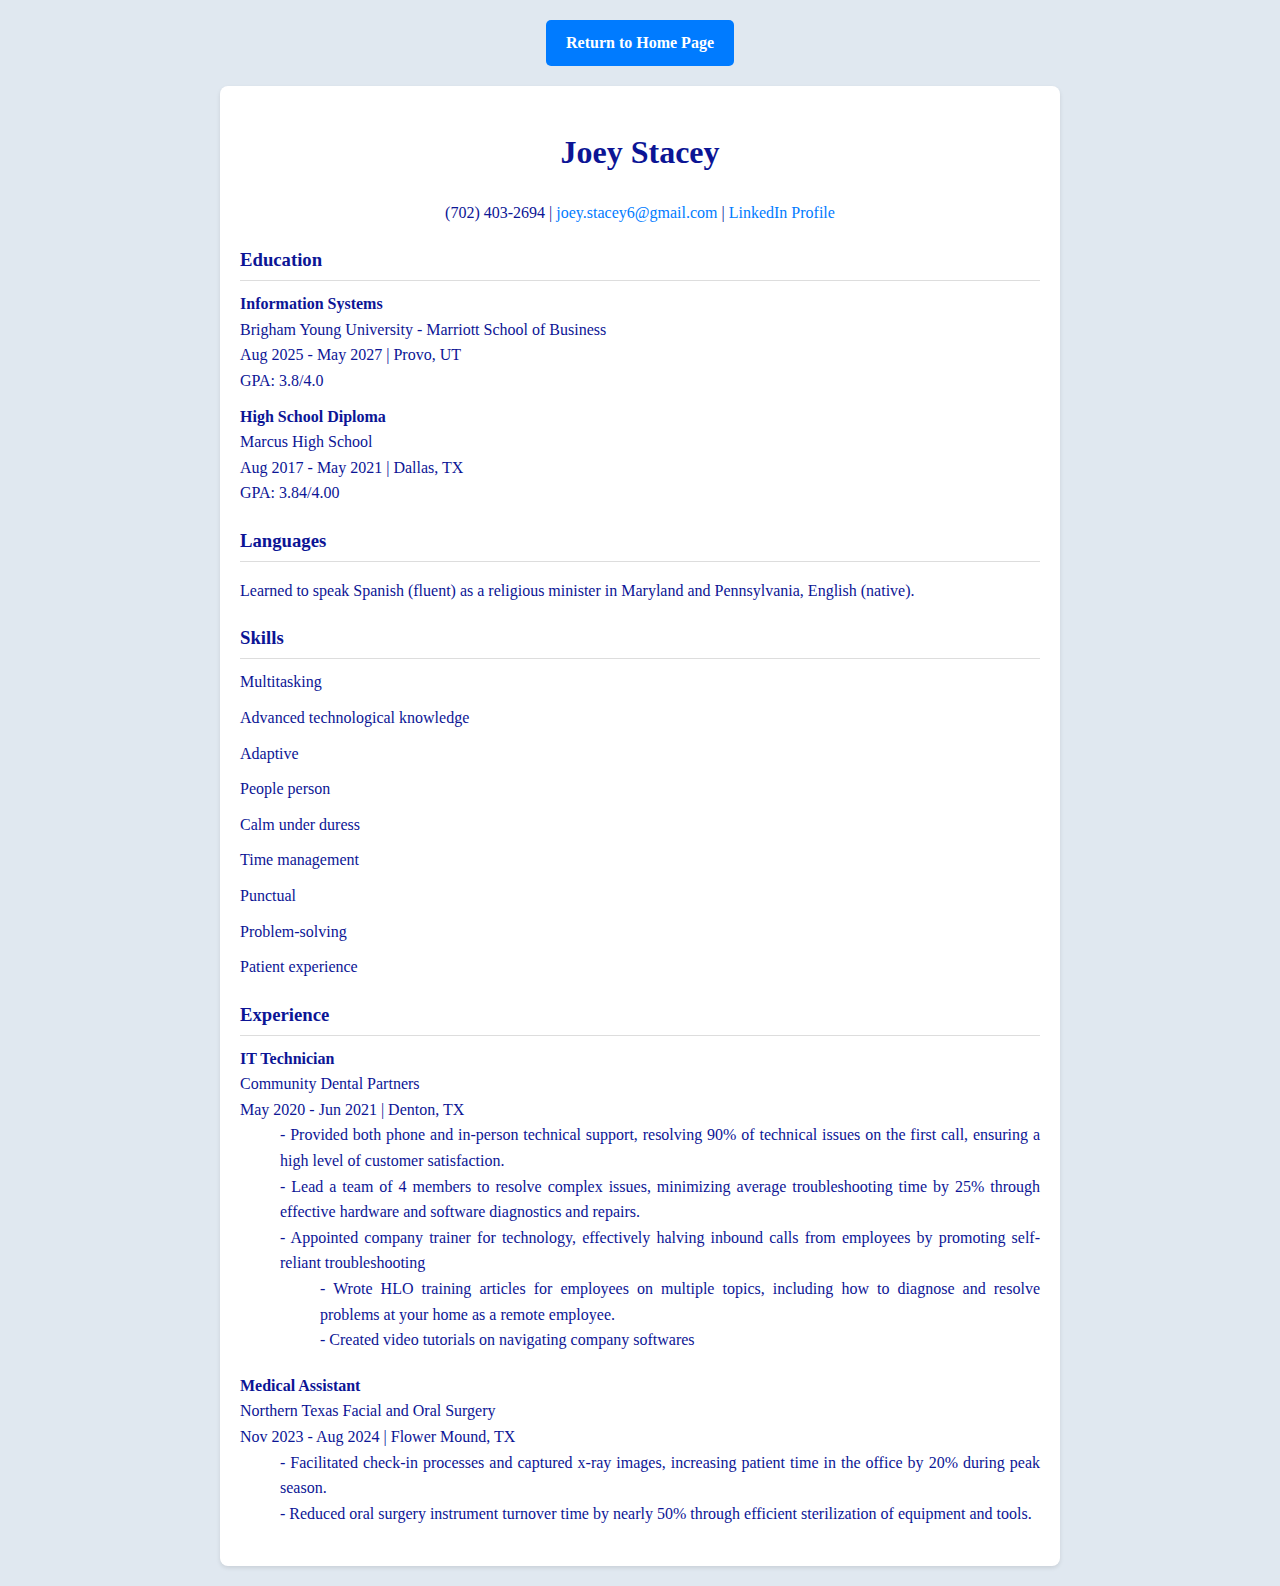
<file: HTML/scratch-resume.html>
<!DOCTYPE html>
<html lang="en">
<head>
    <meta charset="UTF-8">
    <meta name="viewport" content="width=device-width, initial-scale=1.0">
    <title>Document</title>
    <link rel="stylesheet" href="../css/customstyles.css">

</head>
<body class="resume-page">
    
<div style="text-align: center; margin-top: 20px;">
    <a href="../index.html" class="return-button">Return to Home Page</a>
</div>
    
    <!-- RESUME -->

<div class="container">
    <h1>Joey Stacey</h1>
    <div class="contact-info">
        <p>(702) 403-2694 | <a href="mailto:joey.stacey6@gmail.com">joey.stacey6@gmail.com</a> | <a href="https://www.linkedin.com/in/joey-stacey-43b121323" target="_blank">LinkedIn Profile</a></p>
    </div>

    <div class="section">
        <h3>Education</h3>
        <ul>
            <li>
                <strong>Information Systems</strong><br>
                Brigham Young University - Marriott School of Business<br>
                Aug 2025 - May 2027 | Provo, UT<br>
                GPA: 3.8/4.0
            </li>
            <li>
                <strong>High School Diploma</strong><br>
                Marcus High School<br>
                Aug 2017 - May 2021 | Dallas, TX<br>
                GPA: 3.84/4.00
            </li>
        </ul>
    </div>

    <div class="section">
        <h3>Languages</h3>
        <p>Learned to speak Spanish (fluent) as a religious minister in Maryland and Pennsylvania, English (native).</p>
    </div>

    <div class="section">
        <h3>Skills</h3>
        <ul>
            <li>Multitasking</li>
            <li>Advanced technological knowledge</li>
            <li>Adaptive</li>
            <li>People person</li>
            <li>Calm under duress</li>
            <li>Time management</li>
            <li>Punctual</li>
            <li>Problem-solving</li>
            <li>Patient experience</li>
        </ul>
    </div>

    <div class="section">
        <h3>Experience</h3>
        <ul>
            <li>
                <strong>IT Technician</strong><br>
                Community Dental Partners<br>
                May 2020 - Jun 2021 | Denton, TX<br>
                <ol>
                - Provided both phone and in-person technical support, resolving 90% of technical issues on the first call, ensuring a high level of customer satisfaction.<br>
                - Lead a team of 4 members to resolve complex issues, minimizing average troubleshooting time by 25% through effective hardware and software diagnostics and repairs.<br>
                - Appointed company trainer for technology, effectively halving inbound calls from employees by promoting self-reliant troubleshooting <br>
                    <ol>
                        - Wrote HLO training articles for employees on multiple topics, including how to diagnose and resolve problems at your home as a remote employee. <br>
                        - Created video tutorials on navigating company softwares
                    </ol>
                </ol>
            </li>
            <li>
                <strong>Medical Assistant</strong><br>
                Northern Texas Facial and Oral Surgery<br>
                Nov 2023 - Aug 2024 | Flower Mound, TX<br>
                <ol>
                - Facilitated check-in processes and captured x-ray images, increasing patient time in the office by 20% during peak season.<br>
                - Reduced oral surgery instrument turnover time by nearly 50% through efficient sterilization of equipment and tools.
                </ol>
            </li>
        </ul>
    </div>
</div>
</body>


</body>
</html>
</file>
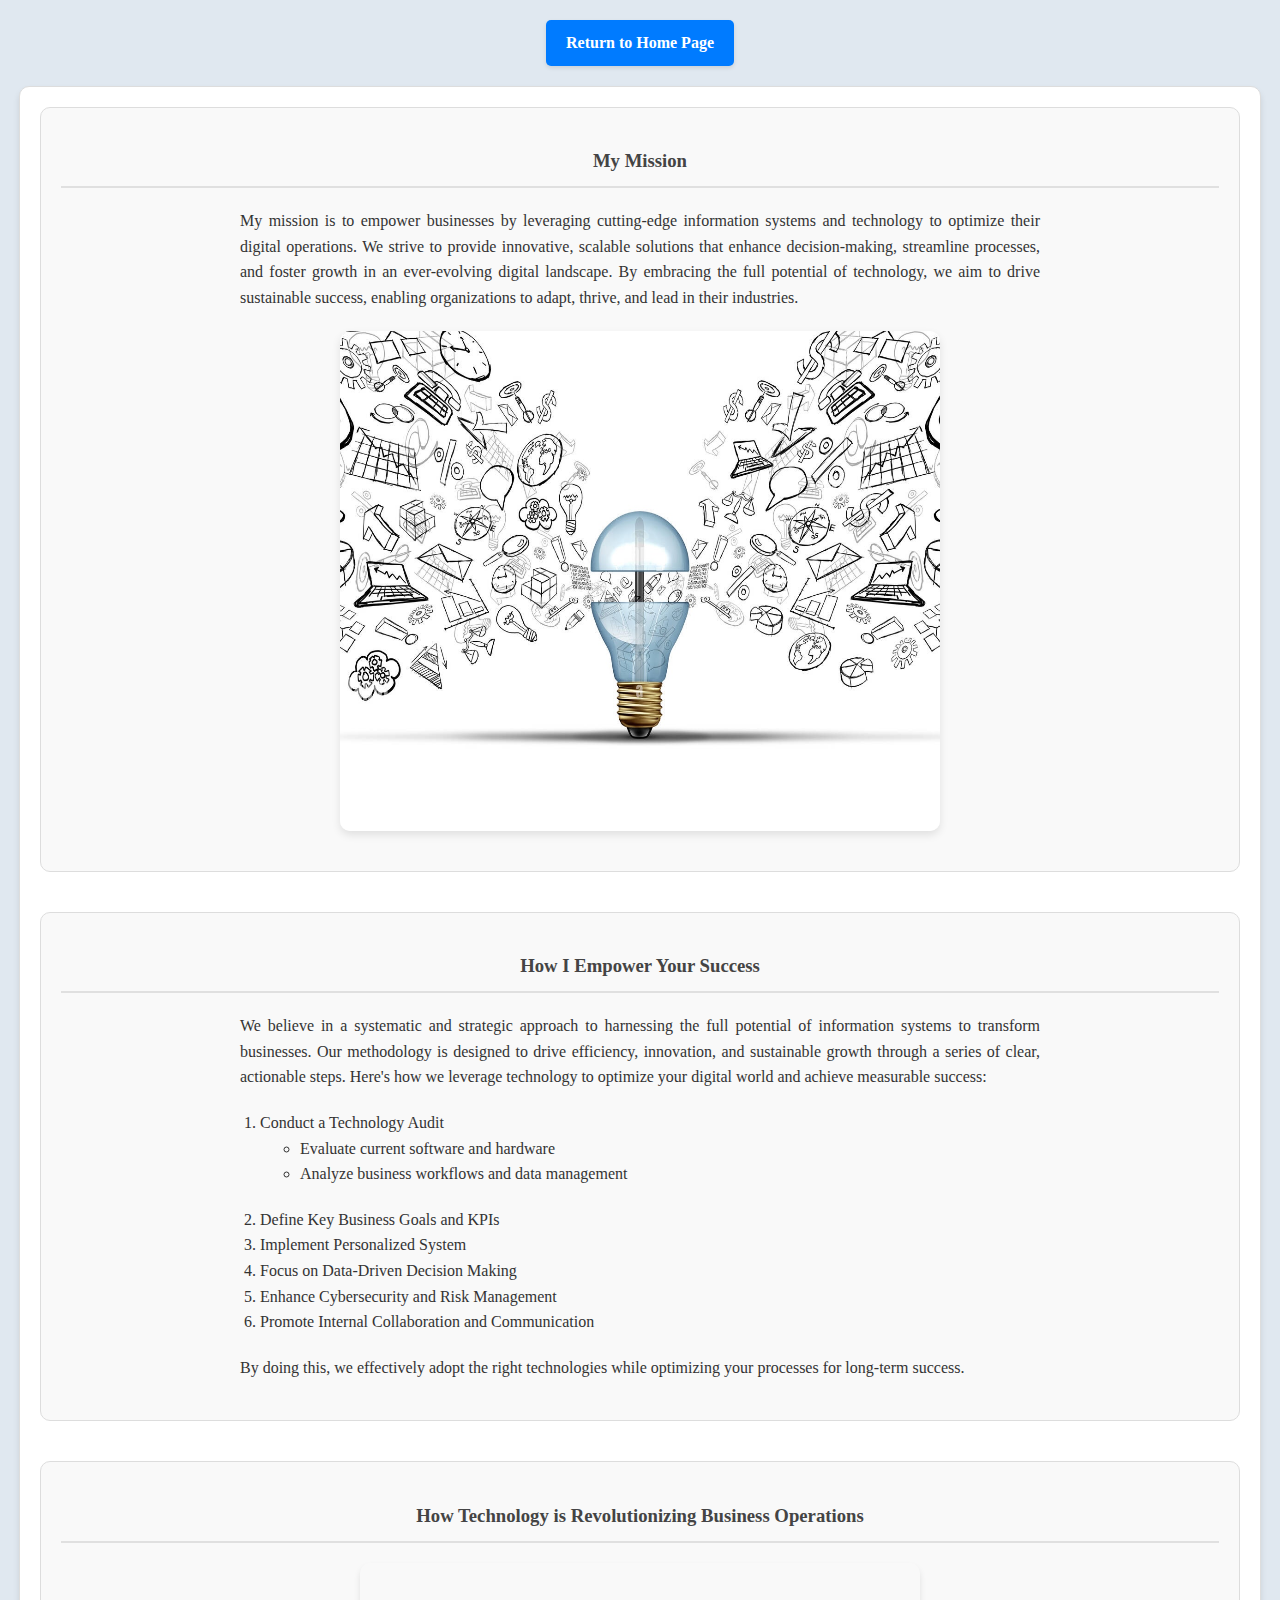
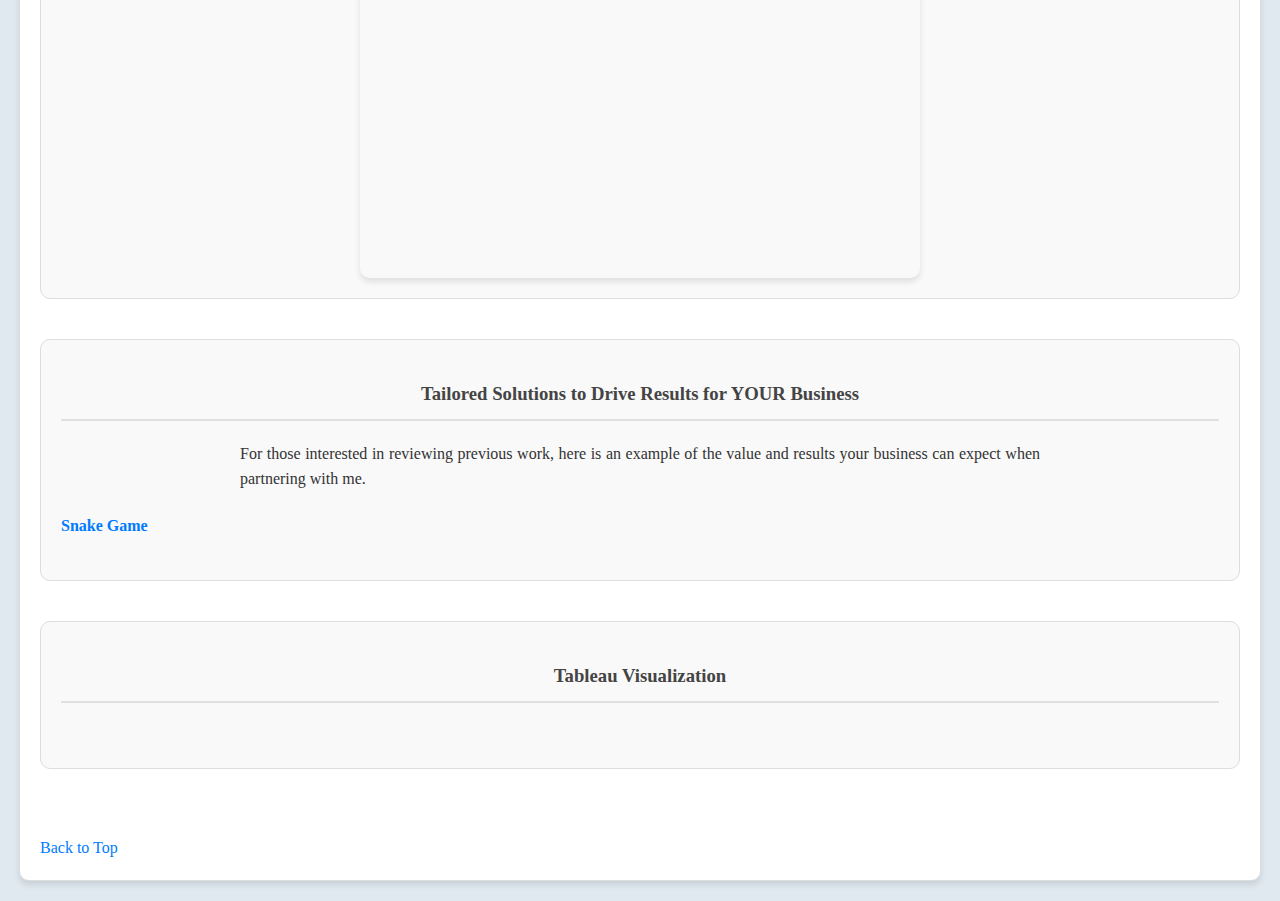
<file: HTML/scratch.html>
<!DOCTYPE html>
<html lang="en">
<head>
    <meta charset="UTF-8">
    <meta name="viewport" content="width=device-width, initial-scale=1.0">
    <title>Document</title>
    <link rel="stylesheet" href="../css/customstyles.css">

</head>
<body class="mission-page">
    <div style="text-align: center; margin-top: 20px;">
        <a href="../index.html" class="return-button">Return to Home Page</a>
    </div>
    
    <div class="container">
         <section class="image-section">
             <h3>My Mission</h3>
            <p>
                 My mission is to empower businesses by leveraging cutting-edge information systems and technology to optimize their digital operations. We strive to provide innovative, scalable solutions that enhance decision-making, streamline processes, and foster growth in an ever-evolving digital landscape. By embracing the full potential of technology, we aim to drive sustainable success, enabling organizations to adapt, thrive, and lead in their industries.
            </p>
            <img src="../assets/img/innovationimg.jpg" alt="Lightbulb with ideas coming out of it" width="600" height="500">
        </section>
    
        <section class="list-section">
            <h3>How I Empower Your Success</h3>
            <p>
              We believe in a systematic and strategic approach to harnessing the full potential of information systems to transform businesses. Our methodology is designed to drive efficiency, innovation, and sustainable growth through a series of clear, actionable steps. Here's how we leverage technology to optimize your digital world and achieve measurable success:
            </p>
            <ol>
                <li>Conduct a Technology Audit
                    <ul>
                        <li>Evaluate current software and hardware</li>
                        <li>Analyze business workflows and data management</li>
                    </ul>
                </li>
                <li>Define Key Business Goals and KPIs</li>
                <li>Implement Personalized System</li>
                <li>Focus on Data-Driven Decision Making</li>
                <li>Enhance Cybersecurity and Risk Management</li>
                <li>Promote Internal Collaboration and Communication</li>
            </ol>
             <p>
                By doing this, we effectively adopt the right technologies while optimizing your processes for long-term success.
            </p>
        </section>
    
        <section class="video-section">
            <h3>How Technology is Revolutionizing Business Operations</h3>
            <iframe width="560" height="315" src="https://www.youtube.com/embed/kwldibnkYjo?si=CBugh5-fmQM66CJU" title="YouTube video player" frameborder="0" allow="accelerometer; autoplay; clipboard-write; encrypted-media; gyroscope; picture-in-picture; web-share" referrerpolicy="strict-origin-when-cross-origin" allowfullscreen></iframe>
        </section>
    
        <section class="list-section">
            <h3>Tailored Solutions to Drive Results for YOUR Business</h3>
            <p>
                For those interested in reviewing previous work, here is an example of the value and results your business can expect when partnering with me.
            </p>
            <a href="webapp.html">
                <h4>Snake Game</h4>
            </a>
        </section>
    
        <section class="video-section">
             <h3>Tableau Visualization</h3>
             <div class='tableauPlaceholder' id='viz1733355135142' style='display: inline-block; text-align: center; position: relative'>
                <noscript>
                    <a href='#'>
                        <img alt='Fruit' src='https://public.tableau.com/static/images/US/USFruitConsumption/Fruit/1_rss.png' style='border: none'>
                     </a>
                </noscript>
                <object class='tableauViz' style='display:none;'>
                    <param name='host_url' value='https%3A%2F%2Fpublic.tableau.com%2F'>
                    <param name='embed_code_version' value='3'>
                    <param name='site_root' value=''>
                    <param name='name' value='USFruitConsumption/Fruit'>
                    <param name='tabs' value='no'>
                    <param name='toolbar' value='yes'>
                    <param name='static_image' value='https://public.tableau.com/static/images/US/USFruitConsumption/Fruit/1.png'>
                    <param name='animate_transition' value='yes'>
                    <param name='display_static_image' value='yes'>
                    <param name='display_spinner' value='yes'>
                    <param name='display_overlay' value='yes'>
                    <param name='display_count' value='yes'>
                    <param name='language' value='en-US'>
                </object>
            </div>
            <script type='text/javascript'>
                var divElement = document.getElementById('viz1733355135142');
                var vizElement = divElement.getElementsByTagName('object')[0];
                vizElement.style.width = '900px';
                 vizElement.style.height = '752px';
                 var scriptElement = document.createElement('script');
                scriptElement.src = 'https://public.tableau.com/javascripts/api/viz_v1.js';
                vizElement.parentNode.insertBefore(scriptElement, vizElement);
            </script>
        </section> <br>
       
        <div class="anchor">
            <a href="#" class="back-to-top">Back to Top</a>
        </div>
</div>
</body>
</html>
</file>
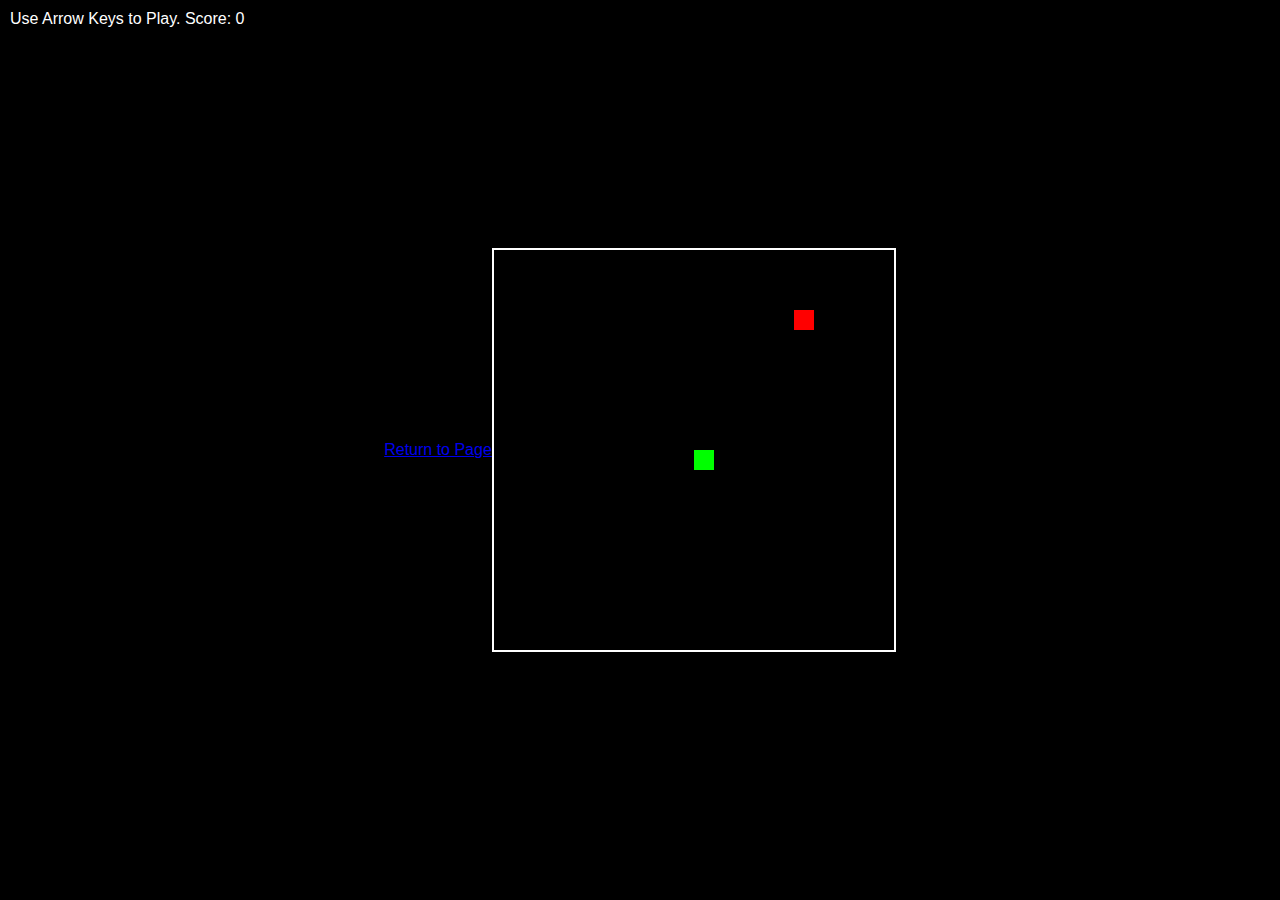
<file: HTML/webapp.html>
<!DOCTYPE html>
<html lang="en">
<head>
  <meta charset="UTF-8">
  <meta name="viewport" content="width=device-width, initial-scale=1.0">
  <title>Snake Game</title>
  <style>
    body {
      margin: 0;
      display: flex;
      justify-content: center;
      align-items: center;
      height: 100vh;
      background-color: #000;
      color: #fff;
      font-family: Arial, sans-serif;
    }
    canvas {
      border: 2px solid #fff;
    }
    .info {
      position: absolute;
      top: 10px;
      left: 10px;
    }
  </style>
</head>
<body>
    <div class="return-home">
    <a href="scratch.html" class="game-button">Return to Page</a>
</div>
</body>
    <div class="info">Use Arrow Keys to Play. Score: <span id="score">0</span></div>
  <canvas id="gameCanvas" width="400" height="400"></canvas>
  <script>
    const canvas = document.getElementById("gameCanvas");
    const ctx = canvas.getContext("2d");
    const scoreDisplay = document.getElementById("score");

    const gridSize = 20;
    const tileCount = canvas.width / gridSize;
    let snake, food, velocity, score, gameInterval;

    function initGame() {
      snake = [{ x: 10, y: 10 }];
      food = { x: Math.floor(Math.random() * tileCount), y: Math.floor(Math.random() * tileCount) };
      velocity = { x: 0, y: 0 };
      score = 0;
      scoreDisplay.textContent = score;

      if (gameInterval) clearInterval(gameInterval); // Clear any existing game loop
      gameInterval = setInterval(gameLoop, 100);
    }

    function drawRect(x, y, color) {
      ctx.fillStyle = color;
      ctx.fillRect(x * gridSize, y * gridSize, gridSize, gridSize);
    }

    function placeFood() {
      food.x = Math.floor(Math.random() * tileCount);
      food.y = Math.floor(Math.random() * tileCount);
    }

    function update() {
      if (velocity.x === 0 && velocity.y === 0) return; // Prevent movement until input

      const head = { ...snake[0] };
      head.x += velocity.x;
      head.y += velocity.y;

      // Check for collisions with walls
      if (head.x < 0 || head.y < 0 || head.x >= tileCount || head.y >= tileCount) {
        gameOver();
        return;
      }

      // Check for collisions with itself
      for (const segment of snake) {
        if (segment.x === head.x && segment.y === head.y) {
          gameOver();
          return;
        }
      }

      snake.unshift(head);

      // Check if the snake eats food
      if (head.x === food.x && head.y === food.y) {
        score++;
        scoreDisplay.textContent = score;
        placeFood();
      } else {
        snake.pop();
      }
    }

    function draw() {
      ctx.clearRect(0, 0, canvas.width, canvas.height);

      // Draw snake
      snake.forEach((segment, index) => {
        drawRect(segment.x, segment.y, index === 0 ? "#0f0" : "#fff");
      });

      // Draw food
      drawRect(food.x, food.y, "#f00");
    }

    function gameLoop() {
      update();
      draw();
    }

    function gameOver() {
      clearInterval(gameInterval);
      alert("Game Over! Press OK to play again.");
      initGame(); // Restart the game
    }

    window.addEventListener("keydown", (e) => {
      switch (e.key) {
        case "ArrowUp":
          if (velocity.y === 0) velocity = { x: 0, y: -1 };
          break;
        case "ArrowDown":
          if (velocity.y === 0) velocity = { x: 0, y: 1 };
          break;
        case "ArrowLeft":
          if (velocity.x === 0) velocity = { x: -1, y: 0 };
          break;
        case "ArrowRight":
          if (velocity.x === 0) velocity = { x: 1, y: 0 };
          break;
      }
    });

    // Initialize the game
    initGame();
  </script>
</body>
</html>
</file>
<file: css/customstyles.css>
/* Resume */
.return-button {
    display: inline-block;
    background-color: #007BFF;
    color: white;
    padding: 10px 20px;
    border-radius: 5px;
    text-decoration: none;
    font-size: 16px;
    font-weight: bold;
    text-align: center;
    border: none;
    cursor: pointer;
    transition: background-color 0.3s ease;
}

.return-button:hover {
    background-color: #0056b3;
}

.resume-page {
    font-family: Georgia, 'Times New Roman', Times, serif;
    color: #0c1595;
    line-height: 1.6;
    margin: 0;
    padding: 0;
    background-color: #e0e8f0;
}

.resume-page .container {
    max-width: 800px;
    margin: 20px auto;
    background: #fff;
    padding: 20px;
    border-radius: 8px;
    box-shadow: 0 2px 4px rgba(0, 0, 0, 0.1);
}

.resume-page h1, .resume-page h2 {
    text-align: center;
    color: #0c1595;
}

.resume-page .section {
    margin-bottom: 20px;
}

.resume-page .section h3 {
    color: #444;
    margin-bottom: 10px;
    border-bottom: 1px solid #ddd;
    padding-bottom: 5px;
    color: #0c1595;
}

.resume-page ul {
    list-style-type: none;
    padding: 0;
}

.resume-page ul li {
    margin-bottom: 10px;
}

.resume-page .contact-info {
    text-align: center;
    margin-bottom: 20px;
}

.resume-page .contact-info a {
    color: #007BFF;
    text-decoration: none;
}

.resume-page .contact-info a:hover {
    text-decoration: underline;
}

/* Mission Page */
.mission-page {
    font-family: Georgia, 'Times New Roman', Times, serif;
    line-height: 1.6;
    margin: 0;
    padding: 0;
    background-color: #e0e8f0;
    color: #333;
}

.mission-page .container {
    max-width: 1200px;
    margin: 20px auto;
    padding: 20px;
    background: #fff;
    border: 1px solid #ddd;
    border-radius: 10px;
    box-shadow: 0 4px 6px rgba(0, 0, 0, 0.1);
}

.mission-page h3 {
    text-align: center;
    color: #444;
    border-bottom: 2px solid #e0e0e0;
    padding-bottom: 10px;
    margin-bottom: 20px;
}

.mission-page p, ol, ul {
    max-width: 800px;
    margin: 0 auto 20px;
    text-align: justify;
}

.mission-page ol, ul {
    padding-left: 40px;
}

.mission-page img {
    display: block;
    margin: 20px auto;
    border-radius: 10px;
    box-shadow: 0 4px 8px rgba(0, 0, 0, 0.1);
}

.mission-page .return-button {
    display: inline-block;
    padding: 10px 20px;
    background-color: #007bff;
    color: #fff;
    text-decoration: none;
    border-radius: 5px;
    box-shadow: 0 2px 4px rgba(0, 0, 0, 0.1);
    transition: background-color 0.3s ease;
}

.mission-page .return-button:hover {
    background-color: #0056b3;
}

.mission-page .video-section, .list-section, .image-section {
    margin-bottom: 40px;
    padding: 20px;
    border: 1px solid #ddd;
    border-radius: 10px;
    background: #f9f9f9;
}

.mission-page .video-section iframe {
    display: block;
    margin: 0 auto;
    border-radius: 10px;
    box-shadow: 0 4px 6px rgba(0, 0, 0, 0.1);
}

.mission-page a {
    color: #007bff;
    text-decoration: none;
    transition: color 0.3s ease;
}

.mission-page a:hover {
    color: #0056b3;
}

.game-button body {
    margin: 0;
    display: flex;
    justify-content: center;
    align-items: center;
    height: 100vh;
    background-color: #000;
    color: #fff;
    font-family: Arial, sans-serif;
  }
  
  .game-button canvas {
    border: 2px solid #fff;
  }

  .game-button .return-home {
    position: absolute; 
    top: 10px; 
    left: 10px; 
    text-decoration: none; 
    color: white;
    background-color: #007bff;
    padding: 10px 20px;
    border-radius: 5px;
    font-family: Arial, sans-serif;
    font-size: 16px;
    box-shadow: 0px 2px 5px rgba(0, 0, 0, 0.2);
    z-index: 1000; 
  }
  
  .game-button .return-home:hover {
    background-color: #0056b3; /* Darker blue on hover */
    transition: background-color 0.3s ease;
  }

  .return-to-top .anchor {
    display: inline-block;
    padding: 10px 20px;
    background-color: #007bff;
    color: #fff;
    text-decoration: none;
    border-radius: 5px;
    box-shadow: 0 2px 4px rgba(0, 0, 0, 0.1);
    transition: background-color 0.3s ease;
  }

  .return-to-top .anchor:hover{
    background-color: #0056b3
    transisition: background-color 0.3s ease;
  }
</file>
